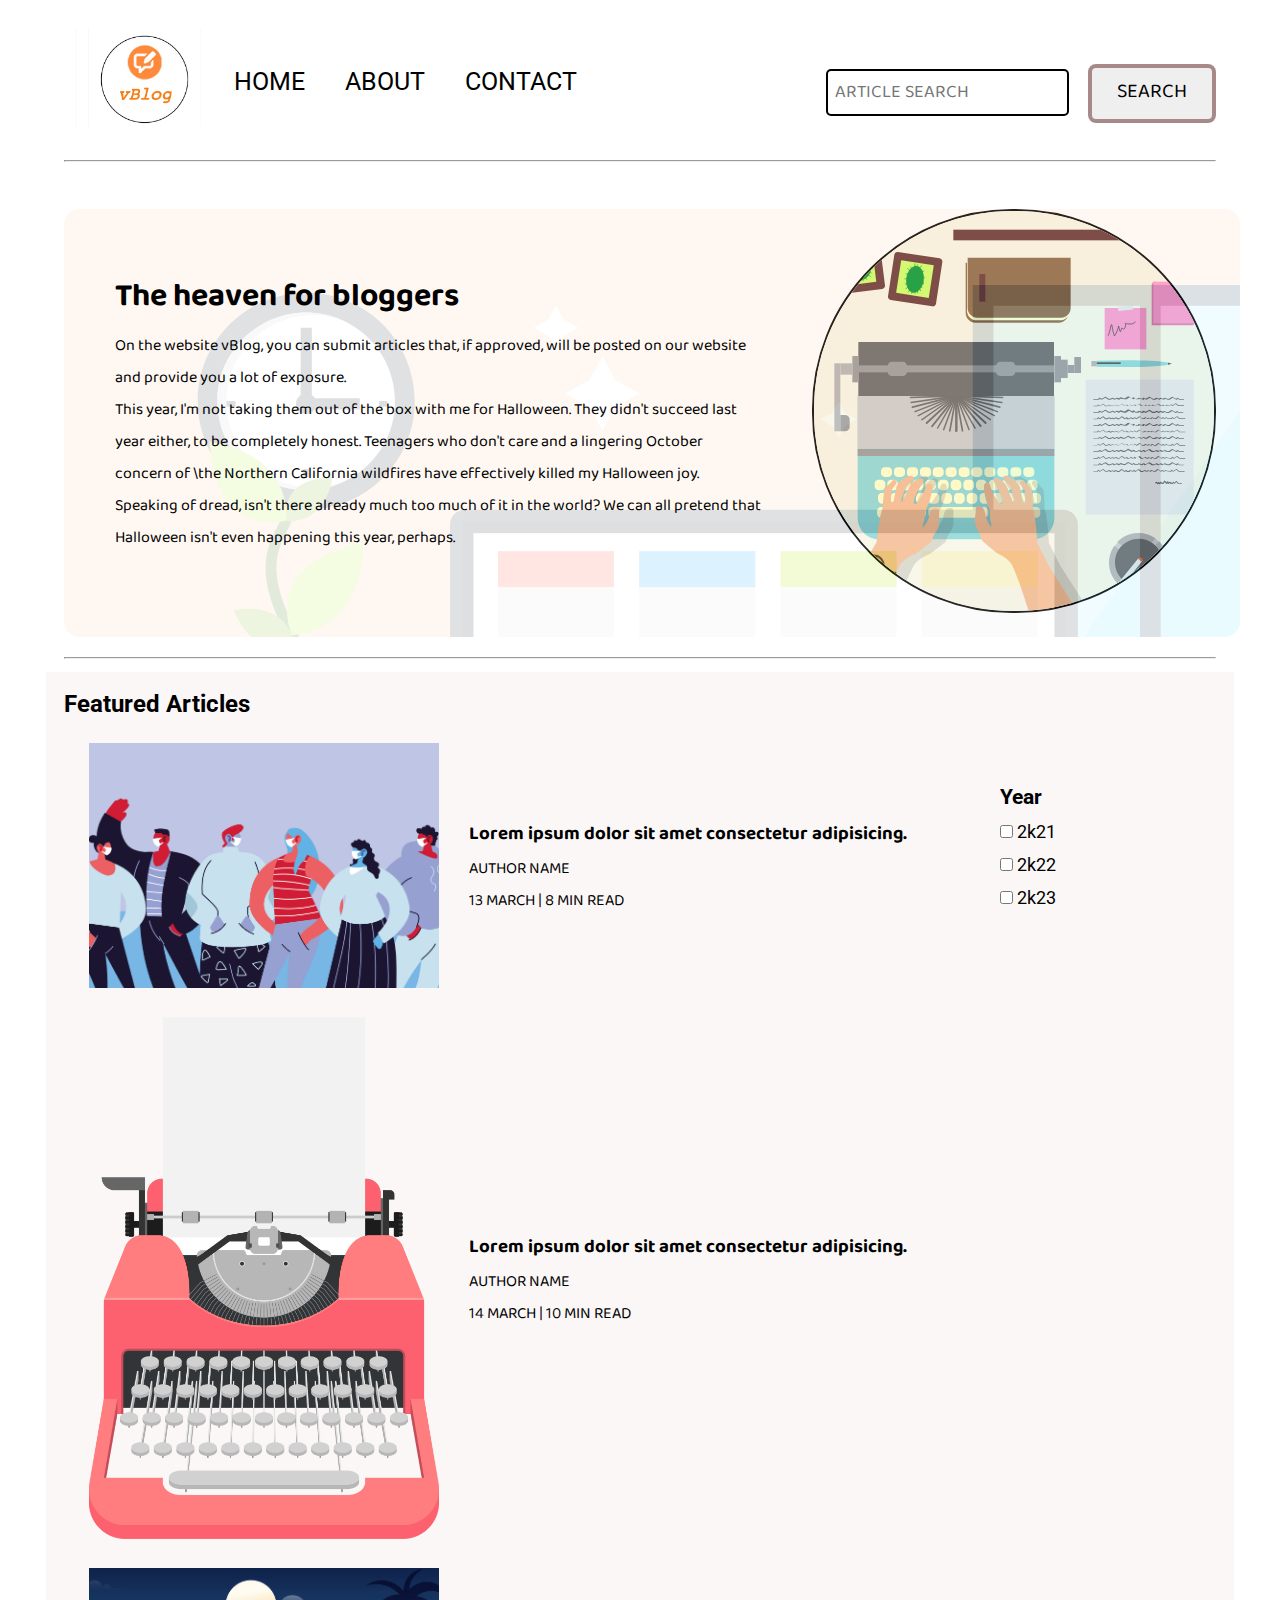
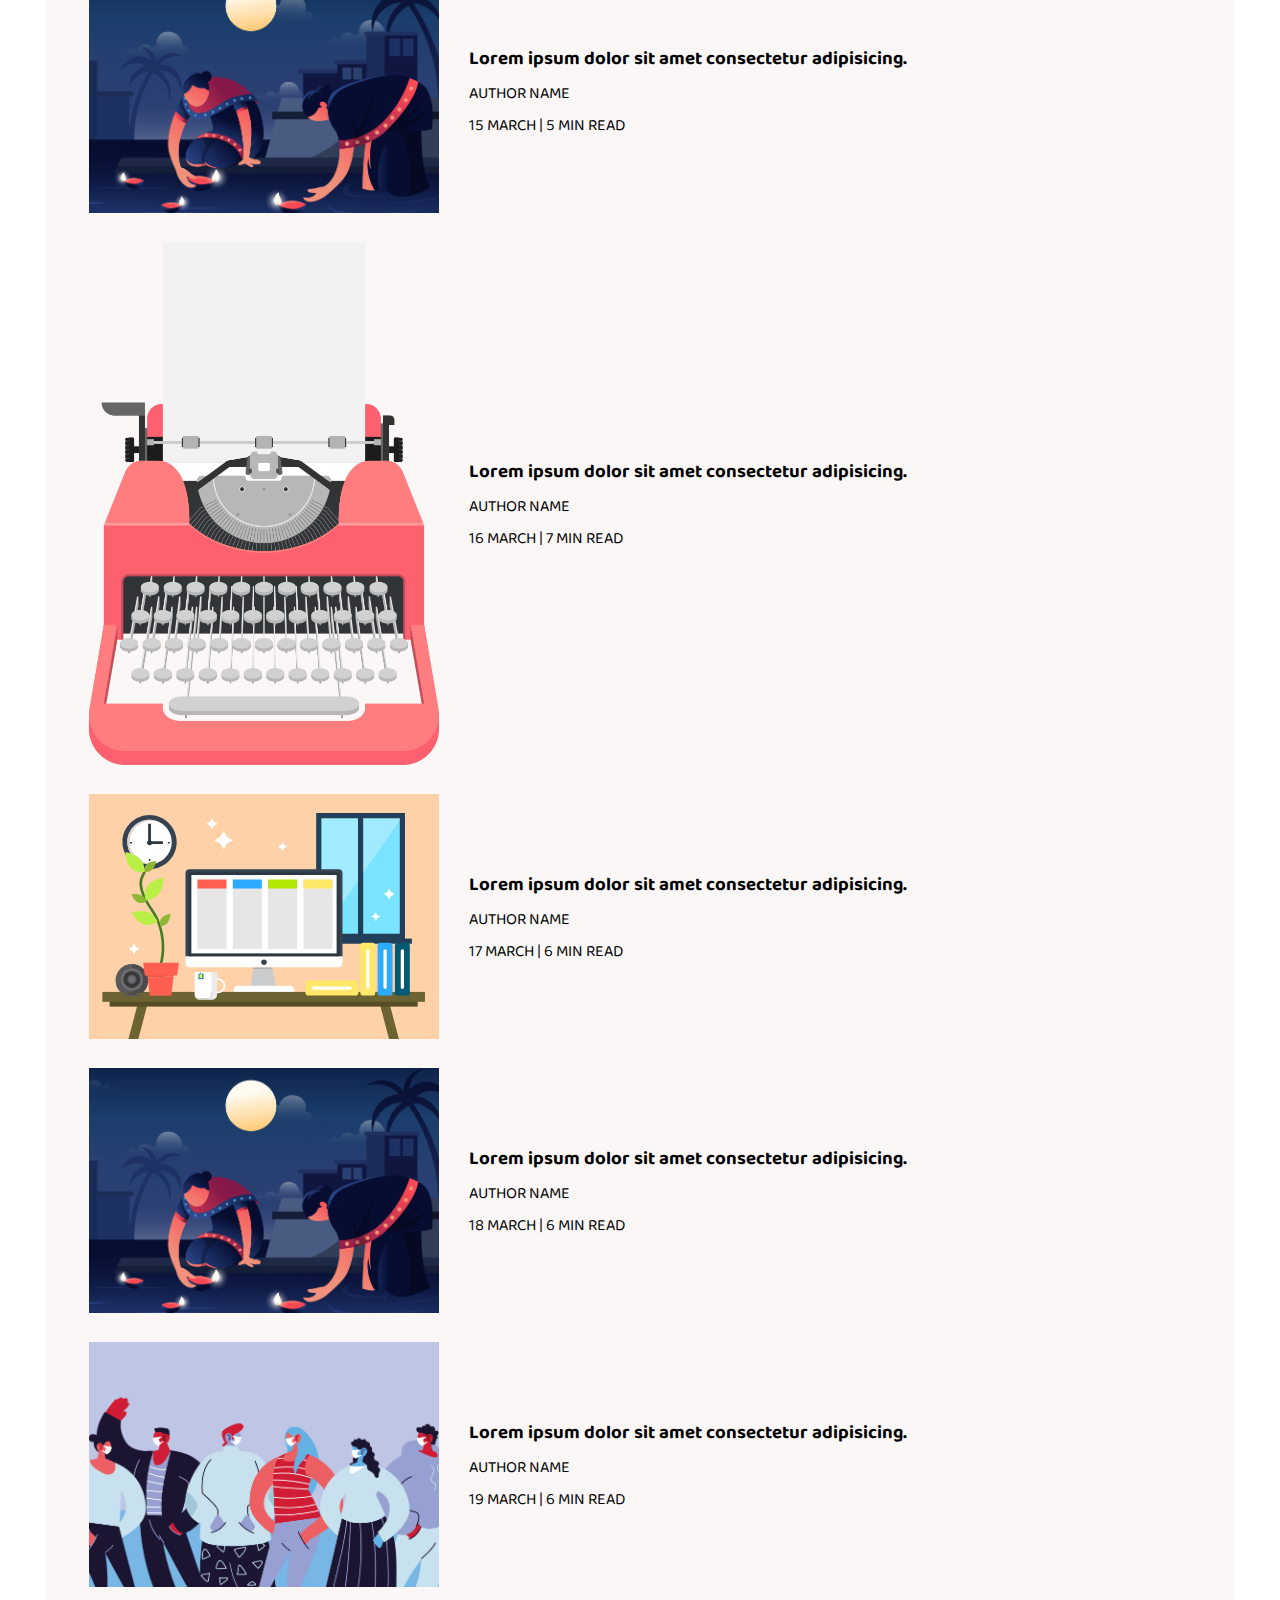
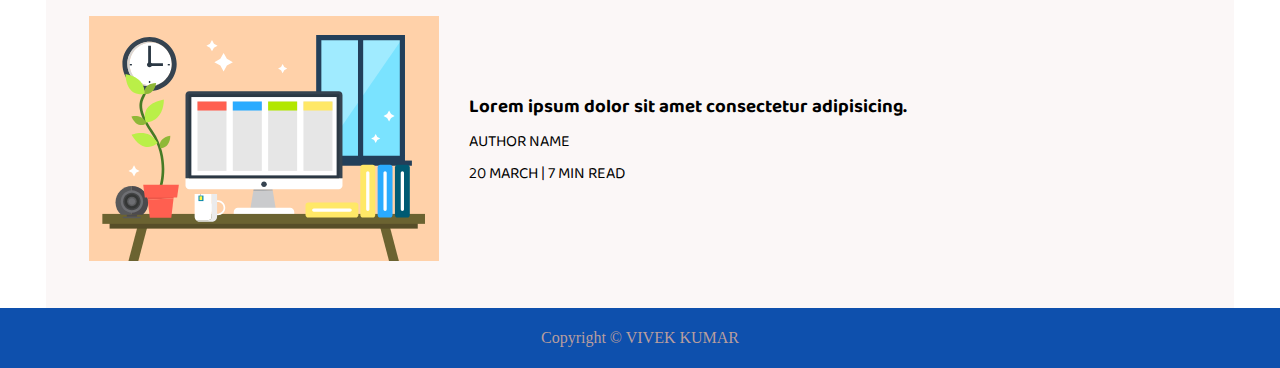
<file: index.html>
<!DOCTYPE html>
<html lang="en">

<head>
    <meta charset="UTF-8">
    <meta name="viewport" content="width=device-width, initial-scale=1.0">
    <link rel="stylesheet" href="./css/utils.css">
    <link rel="stylesheet" href="./css/style.css">
    <link rel="stylesheet" href="./css/mobile.css">
    <title>vBlog - Heaven for bloggers</title>
</head>

<body>
    <nav class="navigation max-width-1 m-auto">
        <div class="nav-left">
            <a href="/">
                <span><img src="img/1678684261659.png" width="150px" alt=""></span>
            </a>
            <ul>
                <li><a href="/">HOME</a></li>
                <li><a href="#">ABOUT</a></li>
                <li><a href="/contact.html">CONTACT</a></li>
            </ul>
        </div>
        <div class="nav-right">
            <form action="/search.html" method="get">
                <input class="form-input" type="text" name="query" placeholder="ARTICLE SEARCH">
                <button class="btn">SEARCH</button>
            </form>

        </div>

    </nav>
    <div class="max-width-1 m-auto">
        <hr>
    </div>
    <div class="m-auto content max-width-1 my-2">
        <div class="content-left">
            <h1>The heaven for bloggers</h1>
            <p>On the website vBlog, you can submit articles that, if approved,
                will be posted on our website and provide you a lot of exposure.</p>
            <p>This year, I'm not taking them out of the box with me for Halloween.
                They didn't succeed last year either, to be completely honest.
                Teenagers who don't care and a lingering October concern of
                \the Northern California wildfires have effectively killed my Halloween joy.
                Speaking of dread, isn't there already much too much of it in the world?
                We can all pretend that Halloween isn't even happening this year, perhaps.</p>
        </div>
        <div class="content-right">
            <img src="img/home.svg" alt="vBlog">
        </div>
    </div>

    <div class="max-width-1 m-auto">
        <hr>
    </div>
    <div class="home-articles max-width-1 m-auto font2">
        <h2>Featured Articles</h2>
        <div class="year-box adjust-year">
            <div>
                <h3>Year </h3>
            </div>
            <div>
                <input type="checkbox" name="year-box" id=""> 2k21
            </div>
            <div>
                <input type="checkbox" name="year-box" id=""> 2k22
            </div>
            <div>
                <input type="checkbox" name="year-box" id=""> 2k23
            </div>
        </div>
        <div class="home-article">
            <div class="home-article-img">
                <img src="img/2.png" alt="article">
            </div>
            <div class="home-article-content font1">
                <a href="/blogpost.html">
                    <h3>Lorem ipsum dolor sit amet consectetur adipisicing.</h3>
                </a>

                <div>AUTHOR NAME</div>
                <span>13 MARCH | 8 MIN READ</span>
            </div>
        </div>
        <div class="home-article">
            <div class="home-article-img">
                <img src="img/1n.png" alt="article">
            </div>
            <div class="home-article-content font1">
                <a href="/blogpost.html">
                    <h3>Lorem ipsum dolor sit amet consectetur adipisicing.</h3>
                </a>

                <div>AUTHOR NAME</div>
                <span>14 MARCH | 10 MIN READ</span>
            </div>
        </div>
        <div class="home-article">
            <div class="home-article-img">
                <img src="img/3.png" alt="article">
            </div>
            <div class="home-article-content font1">
                <a href="/blogpost.html">
                    <h3>Lorem ipsum dolor sit amet consectetur adipisicing.</h3>
                </a>

                <div>AUTHOR NAME</div>
                <span>15 MARCH | 5 MIN READ</span>
            </div>
        </div>
        <div class="home-article">
            <div class="home-article-img">
                <img src="img/1n.png" alt="article">
            </div>
            <div class="home-article-content font1">
                <a href="/blogpost.html">
                    <h3>Lorem ipsum dolor sit amet consectetur adipisicing.</h3>
                </a>

                <div>AUTHOR NAME</div>
                <span>16 MARCH | 7 MIN READ</span>
            </div>
        </div>
        <div class="home-article">
            <div class="home-article-img">
                <img src="img/11.svg" alt="article">
            </div>
            <div class="home-article-content font1">
                <a href="/blogpost.html">
                    <h3>Lorem ipsum dolor sit amet consectetur adipisicing.</h3>
                </a>

                <div>AUTHOR NAME</div>
                <span>17 MARCH | 6 MIN READ</span>
            </div>
        </div>
        <div class="home-article">
            <div class="home-article-img">
                <img src="img/3.png" alt="article">
            </div>
            <div class="home-article-content font1">
                <a href="/blogpost.html">
                    <h3>Lorem ipsum dolor sit amet consectetur adipisicing.</h3>
                </a>

                <div>AUTHOR NAME</div>
                <span>18 MARCH | 6 MIN READ</span>
            </div>
        </div>
        <div class="home-article">
            <div class="home-article-img">
                <img src="img/2.png" alt="article">
            </div>
            <div class="home-article-content font1">
                <a href="/blogpost.html">
                    <h3>Lorem ipsum dolor sit amet consectetur adipisicing.</h3>
                </a>

                <div>AUTHOR NAME</div>
                <span>19 MARCH | 6 MIN READ</span>
            </div>
        </div>
        <div class="home-article">
            <div class="home-article-img">
                <img src="img/11.svg" alt="article">
            </div>
            <div class="home-article-content font1">
                <a href="/blogpost.html">
                    <h3>Lorem ipsum dolor sit amet consectetur adipisicing.</h3>
                </a>

                <div>AUTHOR NAME</div>
                <span>20 MARCH | 7 MIN READ</span>
            </div>
        </div>

    </div>

    <div class="footer">
        <p>Copyright &copy; VIVEK KUMAR </p>
        <!-- <P>This Web Made By Vivek</P> -->
        <!-- <a href="https://www.vecteezy.com/free-vector/typewriter">Vector Credits: Vecteezy</a> -->
    </div>
</body>

</html>
</file>
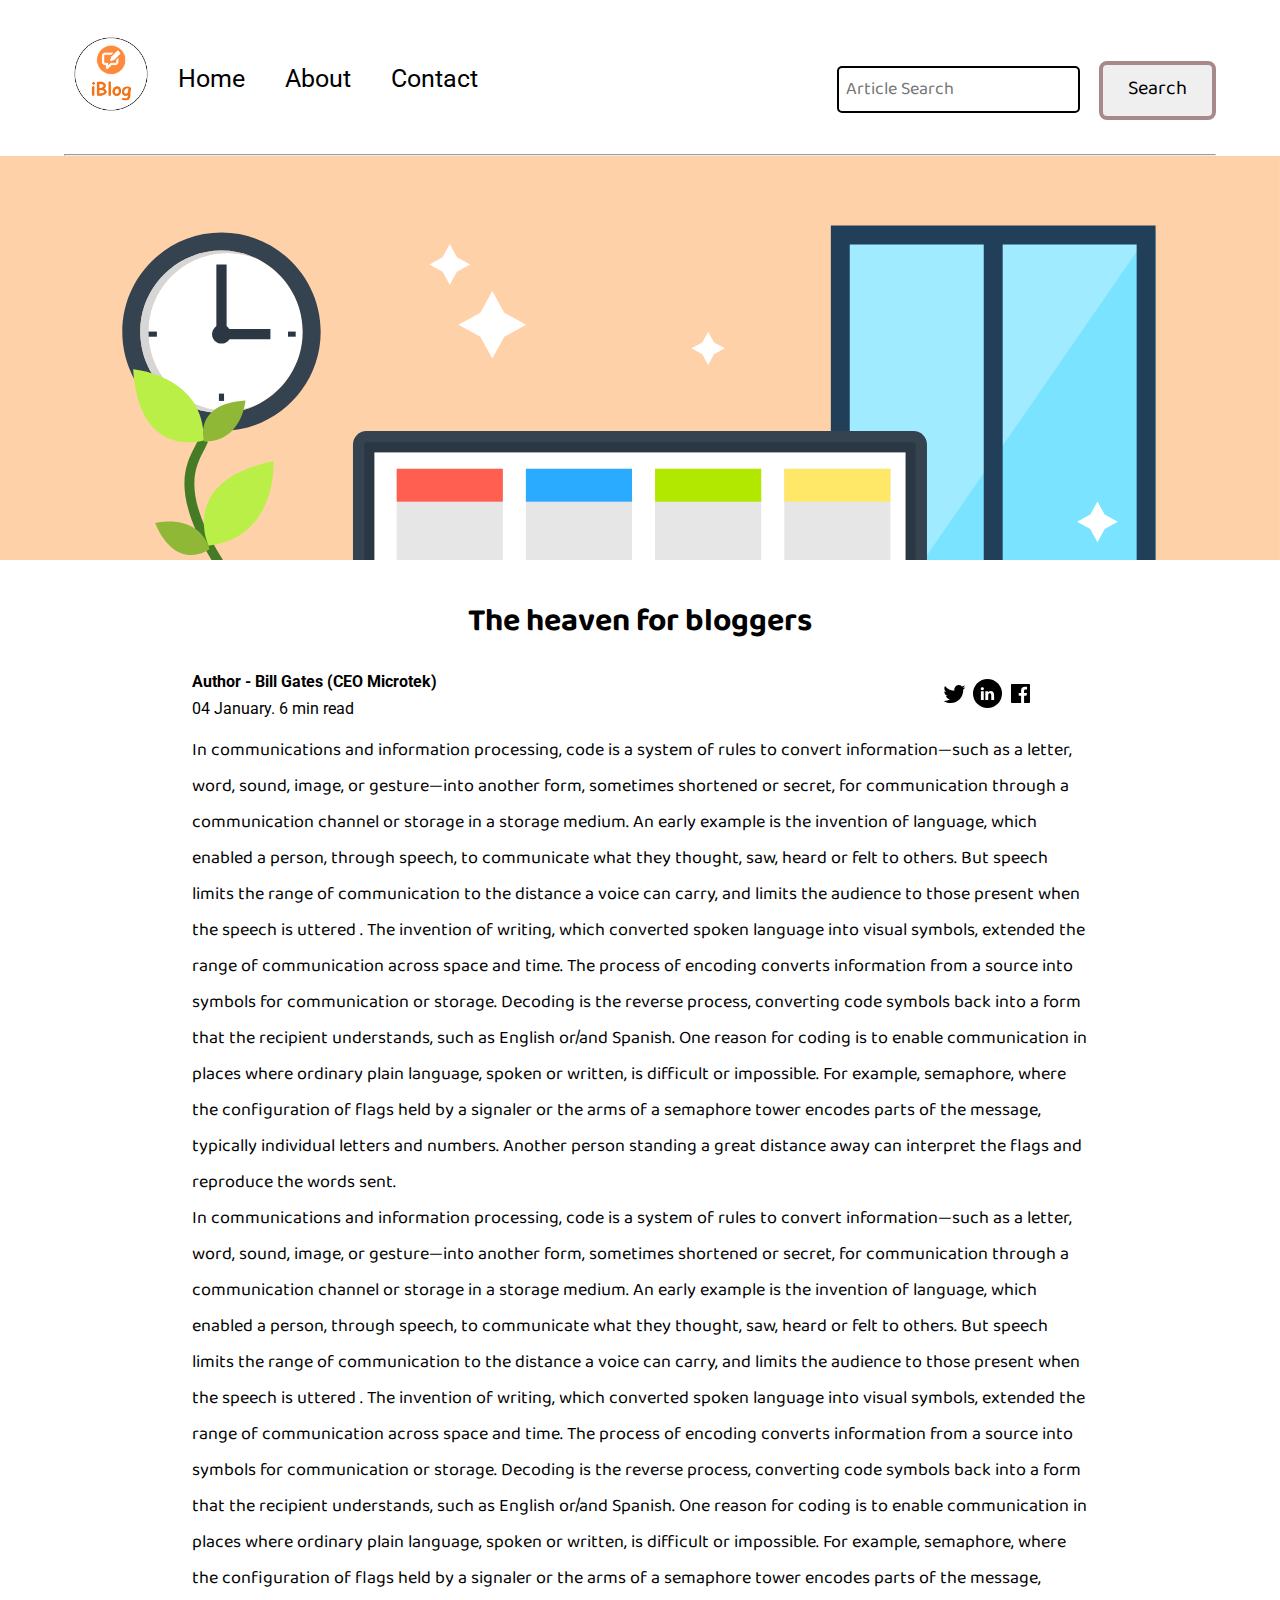
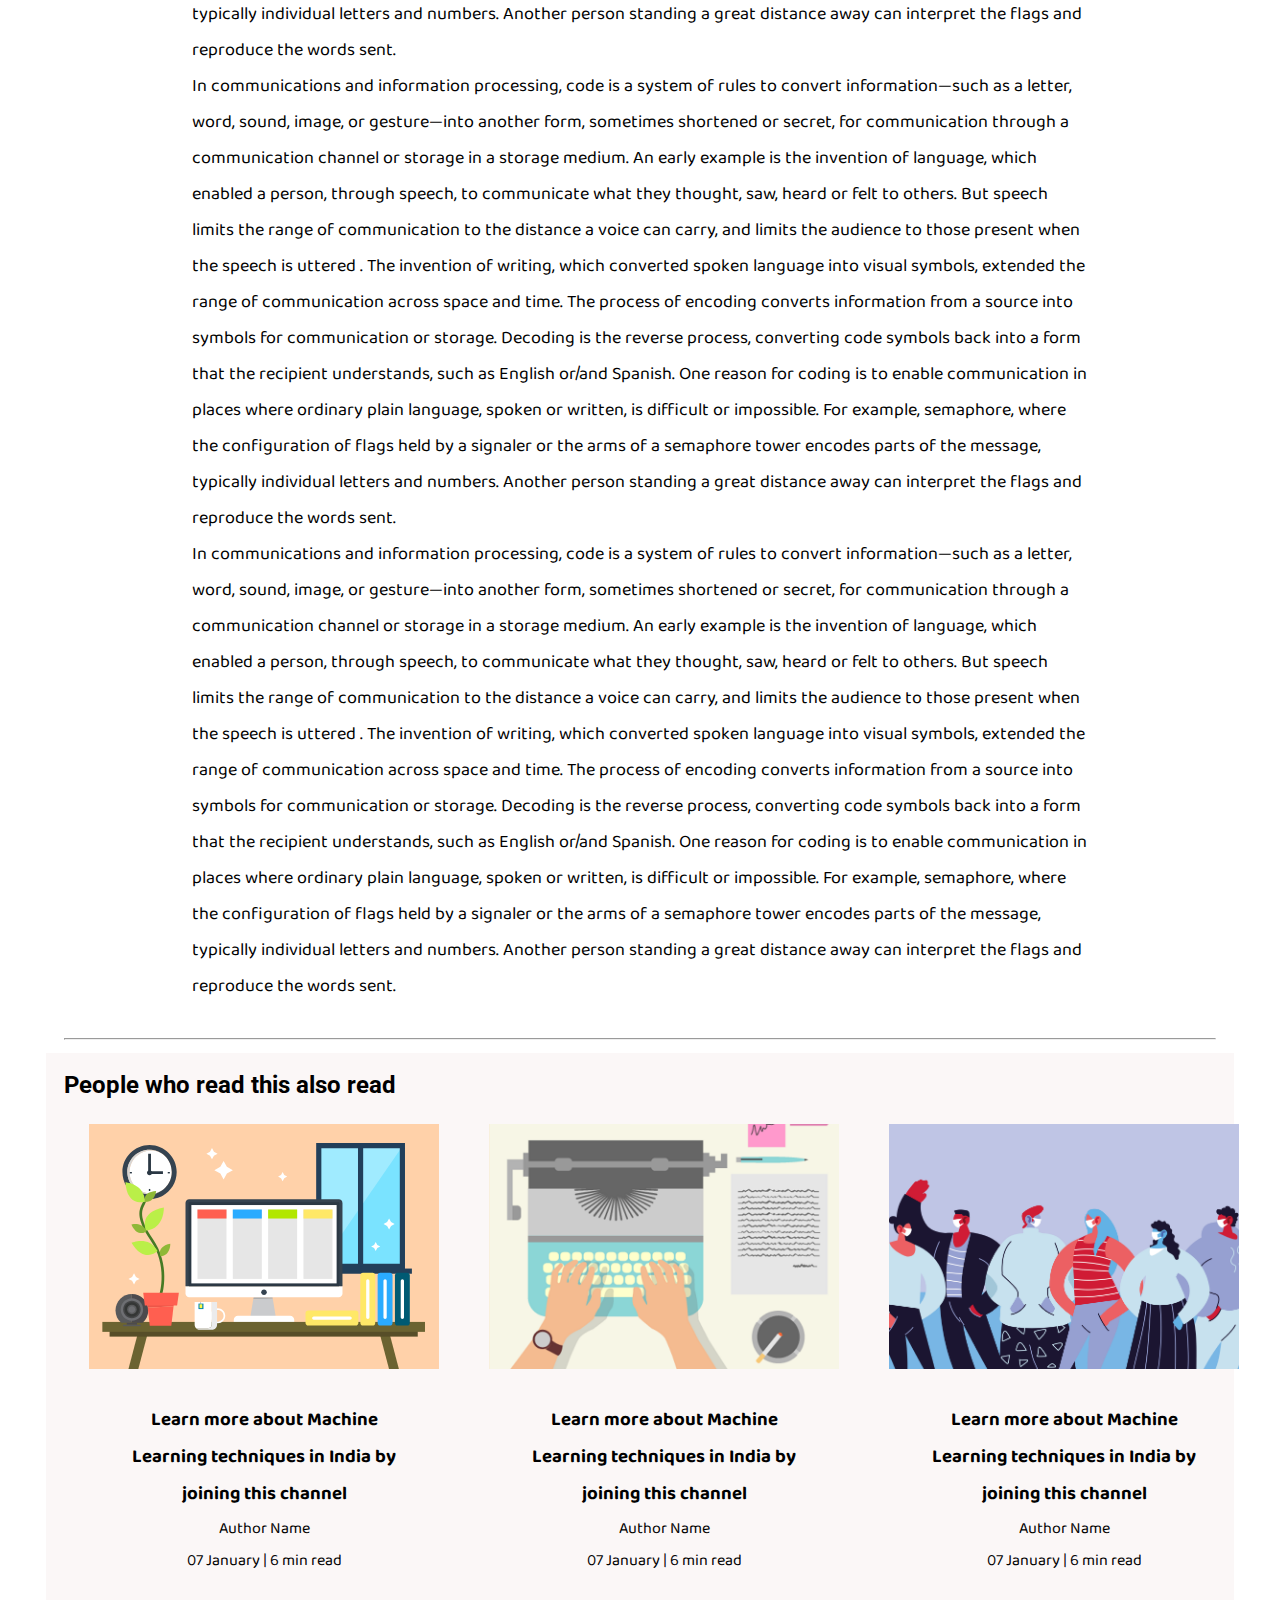
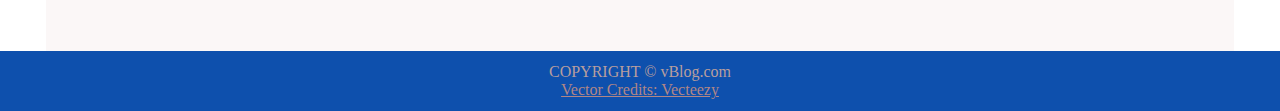
<file: blogpost.html>
<!DOCTYPE html>
<html lang="en">

<head>
    <meta charset="UTF-8">
    <meta name="viewport" content="width=device-width, initial-scale=1.0">
    <link rel="stylesheet" href="css/utils.css">
    <link rel="stylesheet" href="css/style.css">
    <link rel="stylesheet" href="css/blogpost.css">
    <link rel="stylesheet" href="css/mobile.css">
    <title>vBlog - Heaven for bloggers</title>
</head>

<body>
    <nav class="navigation max-width-1 m-auto">
        <div class="nav-left">
            <a href="/">
                <span><img src="img/logo.png" width="94px" alt=""></span>
            </a>
            <ul>
                <li><a href="/">Home</a></li>
                <li><a href="#">About</a></li>
                <li><a href="/contact.html">Contact</a></li>
            </ul>
        </div>
        <div class="nav-right">
            <form action="/search.html" method="get">
                <input class="form-input" type="text" name="query" placeholder="Article Search">
                <button class="btn">Search</button>
            </form>

        </div>

    </nav>
    <div class="max-width-1 m-auto">
        <hr>
    </div>
    <div class="post-img">
        <img src="img/11.svg" alt="">
    </div>
    <div class="m-auto blog-post-content max-width-2 m-auto my-2">
        <h1 class="font1">The heaven for bloggers</h1>
        <div class="blogpost-meta">
            <div class="author-info">
                <div>
                    <b>
                        Author - Bill Gates (CEO Microtek)
                    </b>
                </div>
                <div>04 January. 6 min read</div>
            </div>
            <div class="social">
                <svg width="29" height="29" class="hk">
                    <path
                        d="M22.05 7.54a4.47 4.47 0 0 0-3.3-1.46 4.53 4.53 0 0 0-4.53 4.53c0 .35.04.7.08 1.05A12.9 12.9 0 0 1 5 6.89a5.1 5.1 0 0 0-.65 2.26c.03 1.6.83 2.99 2.02 3.79a4.3 4.3 0 0 1-2.02-.57v.08a4.55 4.55 0 0 0 3.63 4.44c-.4.08-.8.13-1.21.16l-.81-.08a4.54 4.54 0 0 0 4.2 3.15 9.56 9.56 0 0 1-5.66 1.94l-1.05-.08c2 1.27 4.38 2.02 6.94 2.02 8.3 0 12.86-6.9 12.84-12.85.02-.24 0-.43 0-.65a8.68 8.68 0 0 0 2.26-2.34c-.82.38-1.7.62-2.6.72a4.37 4.37 0 0 0 1.95-2.51c-.84.53-1.81.9-2.83 1.13z">
                    </path>
                </svg>

                <svg style="background: black;
                border-radius: 21px;" width="29" height="29" viewBox="0 0 29 29" fill="none" class="hk">
                    <path
                        d="M5 6.36C5 5.61 5.63 5 6.4 5h16.2c.77 0 1.4.61 1.4 1.36v16.28c0 .75-.63 1.36-1.4 1.36H6.4c-.77 0-1.4-.6-1.4-1.36V6.36z">
                    </path>
                    <path fill-rule="evenodd" clip-rule="evenodd"
                        d="M10.76 20.9v-8.57H7.89v8.58h2.87zm-1.44-9.75c1 0 1.63-.65 1.63-1.48-.02-.84-.62-1.48-1.6-1.48-.99 0-1.63.64-1.63 1.48 0 .83.62 1.48 1.59 1.48h.01zM12.35 20.9h2.87v-4.79c0-.25.02-.5.1-.7.2-.5.67-1.04 1.46-1.04 1.04 0 1.46.8 1.46 1.95v4.59h2.87v-4.92c0-2.64-1.42-3.87-3.3-3.87-1.55 0-2.23.86-2.61 1.45h.02v-1.24h-2.87c.04.8 0 8.58 0 8.58z"
                        fill="#fff"></path>
                </svg>

                <svg width="29" height="29" class="hk">
                    <path
                        d="M23.2 5H5.8a.8.8 0 0 0-.8.8V23.2c0 .44.35.8.8.8h9.3v-7.13h-2.38V13.9h2.38v-2.38c0-2.45 1.55-3.66 3.74-3.66 1.05 0 1.95.08 2.2.11v2.57h-1.5c-1.2 0-1.48.57-1.48 1.4v1.96h2.97l-.6 2.97h-2.37l.05 7.12h5.1a.8.8 0 0 0 .79-.8V5.8a.8.8 0 0 0-.8-.79">
                    </path>
                </svg>

            </div>
        </div>
        <p class="font1">In communications and information processing, code is a system of rules to convert
            information—such as a letter, word, sound, image, or gesture—into another form, sometimes shortened or
            secret, for communication through a communication channel or storage in a storage medium. An early example
            is the invention of language, which enabled a person, through speech, to communicate what they thought, saw,
            heard or felt to others. But speech limits the range of communication to the distance a voice can carry, and
            limits the audience to those present when the speech is uttered . The invention of writing, which converted
            spoken language into visual symbols, extended the range of communication across space and time.

            The process of encoding converts information from a source into symbols for communication or storage.
            Decoding is the reverse process, converting code symbols back into a form that the recipient understands,
            such as English or/and Spanish.

            One reason for coding is to enable communication in places where ordinary plain language, spoken or written,
            is difficult or impossible. For example, semaphore, where the configuration of flags held by a signaler or
            the arms of a semaphore tower encodes parts of the message, typically individual letters and numbers.
            Another person standing a great distance away can interpret the flags and reproduce the words sent.</p>

        <p class="font1">In communications and information processing, code is a system of rules to convert
            information—such as a letter, word, sound, image, or gesture—into another form, sometimes shortened or
            secret, for communication through a communication channel or storage in a storage medium. An early example
            is the invention of language, which enabled a person, through speech, to communicate what they thought, saw,
            heard or felt to others. But speech limits the range of communication to the distance a voice can carry, and
            limits the audience to those present when the speech is uttered . The invention of writing, which converted
            spoken language into visual symbols, extended the range of communication across space and time.

            The process of encoding converts information from a source into symbols for communication or storage.
            Decoding is the reverse process, converting code symbols back into a form that the recipient understands,
            such as English or/and Spanish.

            One reason for coding is to enable communication in places where ordinary plain language, spoken or written,
            is difficult or impossible. For example, semaphore, where the configuration of flags held by a signaler or
            the arms of a semaphore tower encodes parts of the message, typically individual letters and numbers.
            Another person standing a great distance away can interpret the flags and reproduce the words sent.</p>

        <p class="font1">In communications and information processing, code is a system of rules to convert
            information—such as a letter, word, sound, image, or gesture—into another form, sometimes shortened or
            secret, for communication through a communication channel or storage in a storage medium. An early example
            is the invention of language, which enabled a person, through speech, to communicate what they thought, saw,
            heard or felt to others. But speech limits the range of communication to the distance a voice can carry, and
            limits the audience to those present when the speech is uttered . The invention of writing, which converted
            spoken language into visual symbols, extended the range of communication across space and time.

            The process of encoding converts information from a source into symbols for communication or storage.
            Decoding is the reverse process, converting code symbols back into a form that the recipient understands,
            such as English or/and Spanish.

            One reason for coding is to enable communication in places where ordinary plain language, spoken or written,
            is difficult or impossible. For example, semaphore, where the configuration of flags held by a signaler or
            the arms of a semaphore tower encodes parts of the message, typically individual letters and numbers.
            Another person standing a great distance away can interpret the flags and reproduce the words sent.</p>
            
        <p class="font1">In communications and information processing, code is a system of rules to convert
            information—such as a letter, word, sound, image, or gesture—into another form, sometimes shortened or
            secret, for communication through a communication channel or storage in a storage medium. An early example
            is the invention of language, which enabled a person, through speech, to communicate what they thought, saw,
            heard or felt to others. But speech limits the range of communication to the distance a voice can carry, and
            limits the audience to those present when the speech is uttered . The invention of writing, which converted
            spoken language into visual symbols, extended the range of communication across space and time.

            The process of encoding converts information from a source into symbols for communication or storage.
            Decoding is the reverse process, converting code symbols back into a form that the recipient understands,
            such as English or/and Spanish.

            One reason for coding is to enable communication in places where ordinary plain language, spoken or written,
            is difficult or impossible. For example, semaphore, where the configuration of flags held by a signaler or
            the arms of a semaphore tower encodes parts of the message, typically individual letters and numbers.
            Another person standing a great distance away can interpret the flags and reproduce the words sent.</p>
    </div>

    <div class="max-width-1 m-auto">
        <hr>
    </div>
    <div class="home-articles max-width-1 m-auto font2">
        <h2>People who read this also read</h2>
        <div class="row">


            <div class="home-article more-post">
                <div class="home-article-img">
                    <img src="img/11.svg" alt="article">
                </div>
                <div class="home-article-content font1 center">
                    <a href="/blogpost.html">
                        <h3>Learn more about Machine Learning techniques in India by joining this channel</h3>
                    </a>

                    <div>Author Name</div>
                    <span>07 January | 6 min read</span>
                </div>
            </div>
            <div class="home-article more-post">
                <div class="home-article-img">
                    <img src="img/1.png" alt="article">
                </div>
                <div class="home-article-content font1 center">
                    <a href="/blogpost.html">
                        <h3>Learn more about Machine Learning techniques in India by joining this channel</h3>
                    </a>

                    <div>Author Name</div>
                    <span>07 January | 6 min read</span>
                </div>
            </div>
            <div class="home-article more-post">
                <div class="home-article-img">
                    <img src="img/2.png" alt="article">
                </div>
                <div class="home-article-content font1 center">
                    <a href="/blogpost.html">
                        <h3>Learn more about Machine Learning techniques in India by joining this channel</h3>
                    </a>

                    <div>Author Name</div>
                    <span>07 January | 6 min read</span>
                </div>
            </div>

        </div>
    </div>

    <div class="footer">
        <p>COPYRIGHT &copy; vBlog.com </p>
        <a href="https://www.vecteezy.com/free-vector/typewriter">Vector Credits: Vecteezy</a>
    </div>
</body>

</html>
</file>
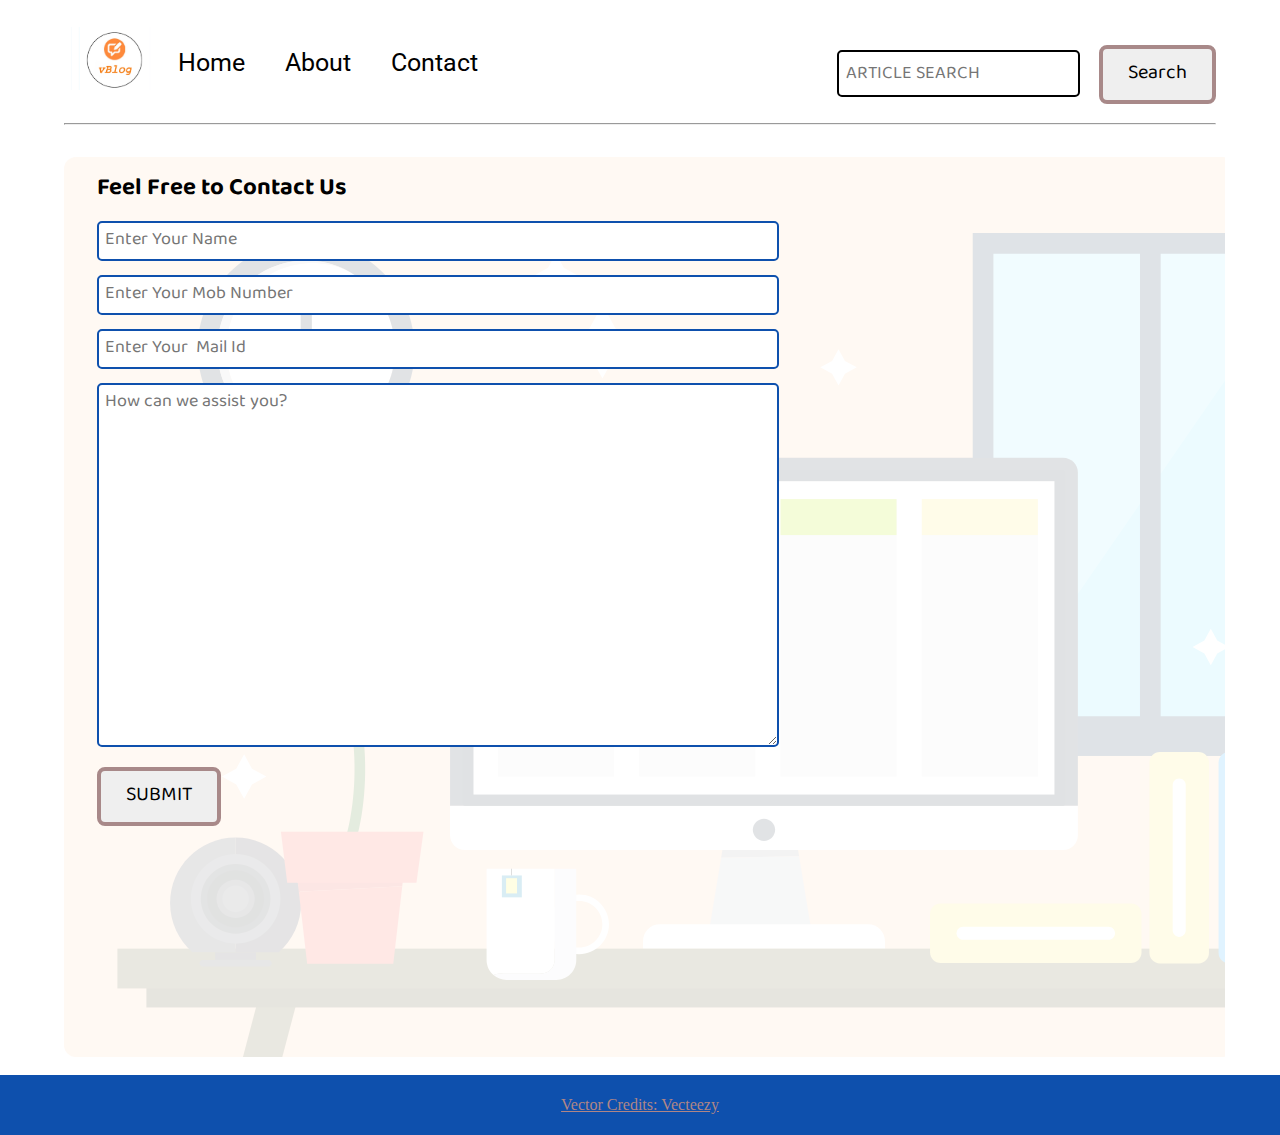
<file: contact.html>
<!DOCTYPE html>
<html lang="en">
<head>
    <meta charset="UTF-8">
    <meta name="viewport" content="width=device-width, initial-scale=1.0">
    <link rel="stylesheet" href="css/utils.css">
    <link rel="stylesheet" href="css/style.css">
    <link rel="stylesheet" href="css/contact.css">
    <link rel="stylesheet" href="css/mobile.css">
    <title>vBlog - Heaven for bloggers</title>
</head>
<body>
    <nav class="navigation max-width-1 m-auto">
        <div class="nav-left">
            <a href="/">
                <span><img src="img/1678684261659.png" width="94px" alt=""></span>
            </a>
            <ul>
                <li><a href="/">Home</a></li>
                <li><a href="#">About</a></li>
                <li><a href="/contact.html">Contact</a></li>
            </ul>
        </div>
        <div class="nav-right">
            <form action="/search.html" method="get">
                <input class="form-input" type="text" name="query" placeholder="ARTICLE SEARCH">
                <button class="btn">Search</button>
            </form>

        </div>

    </nav>
    <div class="max-width-1 m-auto">
        <hr>
    </div>
    <div class="contact-content font1 max-width-1 m-auto">
        <div class="max-width-1 m-auto mx-1">
            <h2>Feel Free to Contact Us</h2>
            <div class="contact-form">
                <div class="form-box">
                    <input type="text" placeholder="Enter Your Name">
                </div>
                <div class="form-box">
                    <input type="text" placeholder="Enter Your Mob Number">
                </div>
                <div class="form-box">
                    <input type="text" placeholder="Enter Your  Mail Id">
                </div>
                <div class="form-box">
                    <textarea name="" id="" cols="30" rows="10" placeholder="How can we assist you?"></textarea>
                </div>
                <div class="form-box">
                    <button class="btn">SUBMIT</button>
                </div>

            </div>
        </div>

    </div>
    <div class="footer">
         <a href="https://www.vecteezy.com/free-vector/typewriter">Vector Credits: Vecteezy</a> 
    </div>
</body>
</html>
</file>
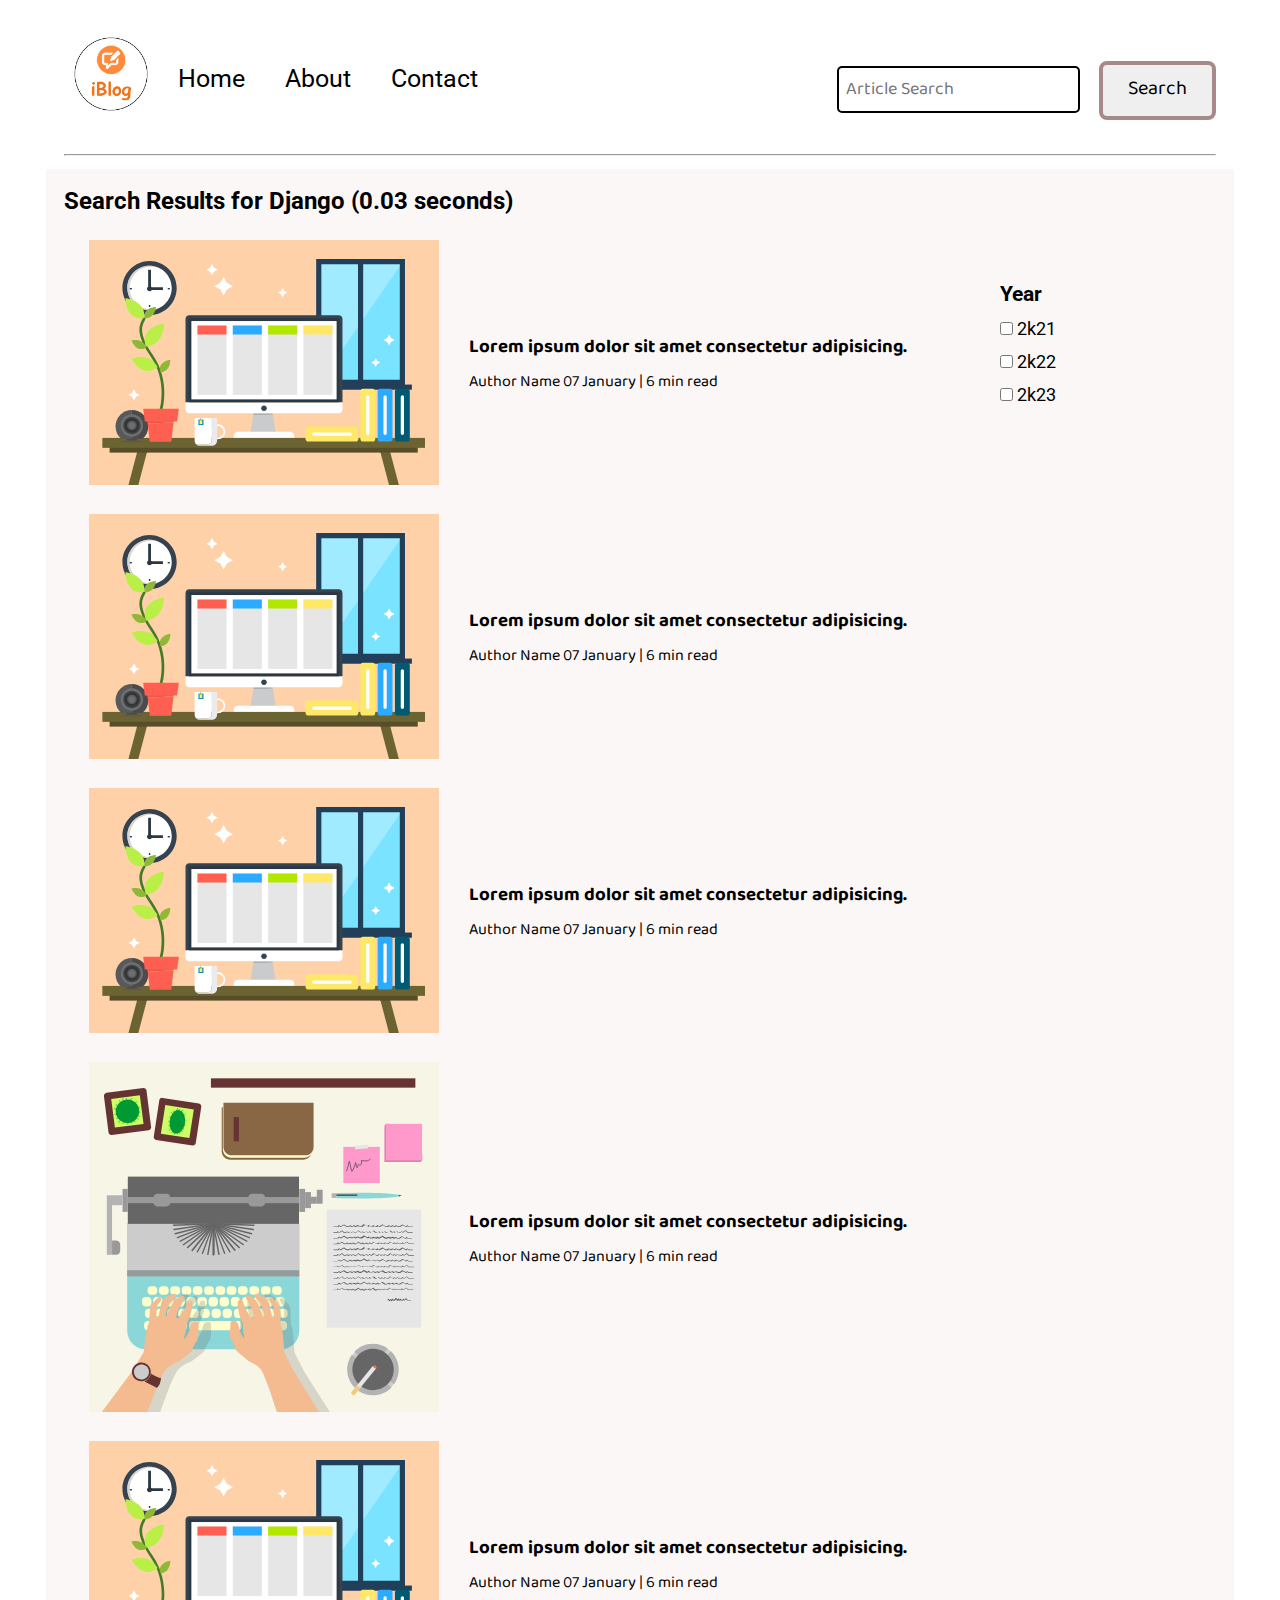
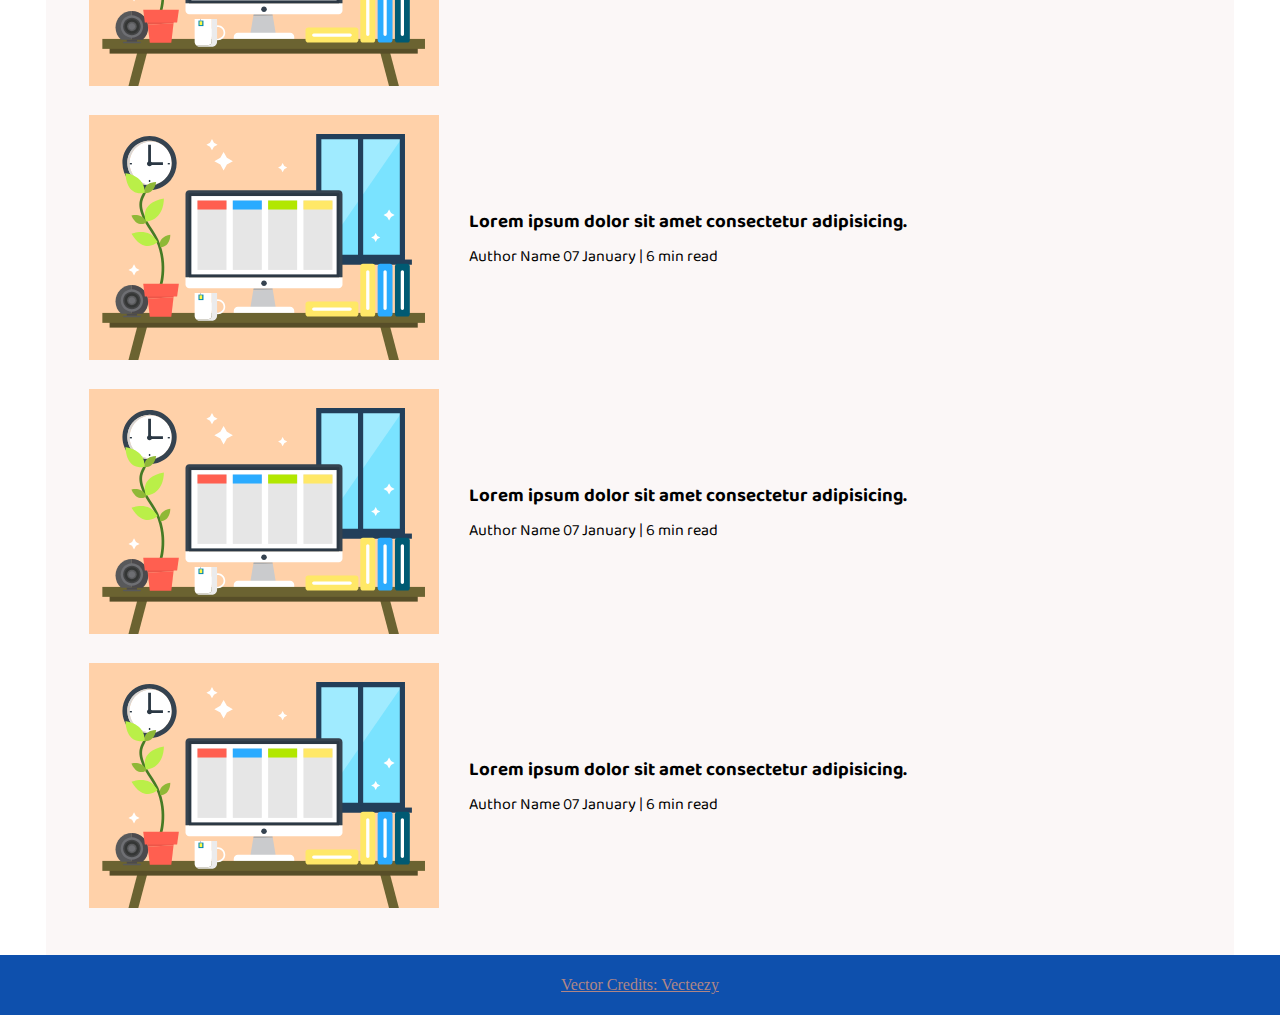
<file: search.html>
<!DOCTYPE html>
<html lang="en">
<head>
    <meta charset="UTF-8">
    <meta name="viewport" content="width=device-width, initial-scale=1.0">
    <link rel="stylesheet" href="css/utils.css">
    <link rel="stylesheet" href="css/style.css">
    <link rel="stylesheet" href="css/mobile.css">
    <title>vBlog - Heaven for bloggers</title>
</head>
<body>
    <nav class="navigation max-width-1 m-auto">
        <div class="nav-left">
            <a href="/">
                <span><img src="img/logo.png" width="94px" alt=""></span>
            </a>
            <ul>
                <li><a href="/">Home</a></li>
                <li><a href="#">About</a></li>
                <li><a href="/contact.html">Contact</a></li>
            </ul>
        </div>
        <div class="nav-right">
            <form action="/search.html" method="get">
                <input class="form-input" type="text" name="query" placeholder="Article Search">
                <button class="btn">Search</button>
            </form>

        </div>

    </nav>
 

    <div class="max-width-1 m-auto"><hr></div>
    <div class="home-articles max-width-1 m-auto font2">
        
        <h2>Search Results for Django (0.03 seconds)</h2>
        <div class="year-box adjust-year">
            <div>
                <h3>Year </h3>
            </div>
            <div>
                <input type="checkbox" name="year-box" id=""> 2k21
            </div>
            <div>
                <input type="checkbox" name="year-box" id=""> 2k22
            </div>
            <div>
                <input type="checkbox" name="year-box" id=""> 2k23
            </div>
        </div>
        <div class="home-article">
            <div class="home-article-img">
                <img src="img/11.svg" alt="article">
            </div>
            <div class="home-article-content font1">
                <a href="/blogpost.html"><h3>Lorem ipsum dolor sit amet consectetur adipisicing.</h3></a>
                
                <span>Author Name</span>
                <span>07 January | 6 min read</span>
            </div>
        </div>
        <div class="home-article">
            <div class="home-article-img">
                <img src="img/11.svg" alt="article">
            </div>
            <div class="home-article-content font1">
                <a href="/blogpost.html"><h3>Lorem ipsum dolor sit amet consectetur adipisicing.</h3></a>
                
                <span>Author Name</span>
                <span>07 January | 6 min read</span>
            </div>
        </div>
        <div class="home-article">
            <div class="home-article-img">
                <img src="img/11.svg" alt="article">
            </div>
            <div class="home-article-content font1">
                <a href="/blogpost.html"><h3>Lorem ipsum dolor sit amet consectetur adipisicing.</h3></a>
                
                <span>Author Name</span>
                <span>07 January | 6 min read</span>
            </div>
        </div>
        <div class="home-article">
            <div class="home-article-img">
                <img src="img/home.svg" alt="article">
            </div>
            <div class="home-article-content font1">
                <a href="/blogpost.html"><h3>Lorem ipsum dolor sit amet consectetur adipisicing.</h3></a>
                
                <span>Author Name</span>
                <span>07 January | 6 min read</span>
            </div>
        </div>
        <div class="home-article">
            <div class="home-article-img">
                <img src="img/11.svg" alt="article">
            </div>
            <div class="home-article-content font1">
                <a href="/blogpost.html"><h3>Lorem ipsum dolor sit amet consectetur adipisicing.</h3></a>
                
                <span>Author Name</span>
                <span>07 January | 6 min read</span>
            </div>
        </div>
        <div class="home-article">
            <div class="home-article-img">
                <img src="img/11.svg" alt="article">
            </div>
            <div class="home-article-content font1">
                <a href="/blogpost.html"><h3>Lorem ipsum dolor sit amet consectetur adipisicing.</h3></a>
                
                <span>Author Name</span>
                <span>07 January | 6 min read</span>
            </div>
        </div>
        <div class="home-article">
            <div class="home-article-img">
                <img src="img/11.svg" alt="article">
            </div>
            <div class="home-article-content font1">
                <a href="/blogpost.html"><h3>Lorem ipsum dolor sit amet consectetur adipisicing.</h3></a>
                
                <span>Author Name</span>
                <span>07 January | 6 min read</span>
            </div>
        </div>
        <div class="home-article">
            <div class="home-article-img">
                <img src="img/11.svg" alt="article">
            </div>
            <div class="home-article-content font1">
                <a href="/blogpost.html"><h3>Lorem ipsum dolor sit amet consectetur adipisicing.</h3></a>
                
                <span>Author Name</span>
                <span>07 January | 6 min read</span>
            </div>
        </div>
         
    </div>

    <div class="footer">
         <a href="https://www.vecteezy.com/free-vector/typewriter">Vector Credits: Vecteezy</a> 
    </div>
</body>
</html>
</file>
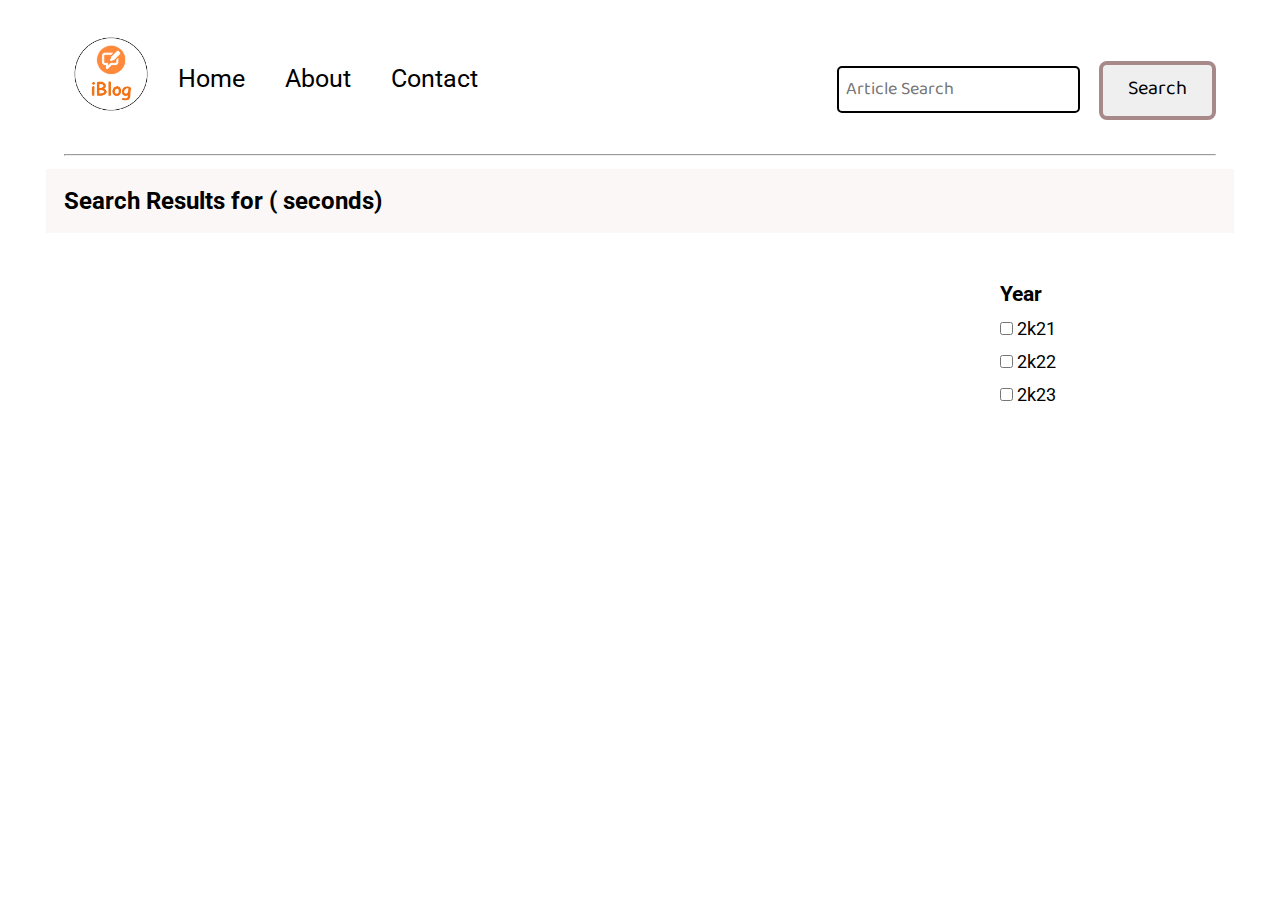
<file: search1.html>
<!DOCTYPE html>
<html lang="en">

<head>
    <meta charset="UTF-8">
    <meta name="viewport" content="width=device-width, initial-scale=1.0">
    <link rel="stylesheet" href="css/utils.css">
    <link rel="stylesheet" href="css/style.css">
    <link rel="stylesheet" href="css/mobile.css">
    <title>vBlog - Heaven for bloggers</title>
</head>

<body>
    <nav class="navigation max-width-1 m-auto">
        <div class="nav-left">
            <a href="/">
                <span><img src="img/logo.png" width="94px" alt=""></span>
            </a>
            <ul>
                <li><a href="/">Home</a></li>
                <li><a href="#">About</a></li>
                <li><a href="/contact.html">Contact</a></li>
            </ul>
        </div>
        <div class="nav-right">
            <form>
                <input class="form-input" type="text" id="search-input" placeholder="Article Search">
                <button class="btn" id="search-button">Search</button>
            </form>
        </div>
    </nav>

    <div class="max-width-1 m-auto">
        <hr>
    </div>
    <div class="home-articles max-width-1 m-auto font2">
        <h2>Search Results for <span id="search-term"></span> (<span id="search-time"></span> seconds)</h2>
        <div class="year-box adjust-year">
            <div>
                <h3>Year </h3>
            </div>
            <div>
                <input type="checkbox" name="year-box" id=""> 2k21
            </div>
            <div>
                <input type="checkbox" name="year-box" id=""> 2k22
            </div>
            <div>
                <input type="checkbox" name="year-box" id=""> 2k23
            </div>
        </div>
        <div id="search-results"></div>
    </div>

    <script>
        const searchButton = document.getElementById('search-button');
        const searchInput = document.getElementById('search-input');
        const searchTerm = document.getElementById('search-term');
        const searchTime = document.getElementById('search-time');
        const searchResults = document.getElementById('search-results');

        searchButton.addEventListener('click', function (event) {
            event.preventDefault();

            const query = searchInput.value;

            if (query.trim() !== '') {
                searchTerm.textContent = query;

                const xhr = new XMLHttpRequest();
                xhr.onreadystatechange = function () {
                    if (xhr.readyState === XMLHttpRequest.DONE) {
                        if (xhr.status === 200) {
                            const results = JSON.parse(xhr.responseText);

                            let output = '';
                            for (let i = 0; i < results.length; i++) {
                                output += `
                                    <div class="home-article">
                                        <div class="home-article-img">
                                            <img src="${results[i].image}" alt="${results[i].title}">
                                        </div>
                                        <div class="home-article-content font1">
                                            <a href="${results[i].link}"><h3>${results[i].title}</h3></a>
                                            <span>${results[i].author}</span>
                                            <span>${results[i].date} | ${results[i].readTime} min read</span>
                                        </div>
                                    </div>
                                `
                            }
                        }
                    }
                }
            }
        })

        // Define a function that will execute the search functionality
        function search() {
            // Get the input value entered by the user
            const query = document.getElementById("search-input").value;

            // Get all the home-articles elements and loop through them to find a match
            const articles = document.getElementsByClassName("home-article");
            for (let i = 0; i < articles.length; i++) {
                const article = articles[i];
                const title = article.querySelector("h3").textContent.toLowerCase();
                const author = article.querySelector("span:nth-of-type(1)").textContent.toLowerCase();
                // If the query matches the article title or author name, display the article
                if (title.includes(query) || author.includes(query)) {
                    article.style.display = "block";
                } else {
                    article.style.display = "none";
                }

            }
        }

        // Add an event listener to the search button to execute the search function when clicked
        searchButton.addEventListener("click", search);

        // Add an event listener to the search input field to execute the search function when the user presses the Enter key
        searchInput.addEventListener("keyup", function (event) {
            if (event.key === "Enter") {
                event.preventDefault();
                search();
            }
        });
    </script>
</file>
<file: css/utils.css>
@import url("https://fonts.googleapis.com/css2?family=Roboto&display=swap");
@import url("https://fonts.googleapis.com/css2?family=Baloo+Bhaina+2:wght@500&display=swap");
:root { 
  --main-bg-color: #0e50ad;
  --font1: "Baloo Bhaina 2", cursive;
  --font2: "Roboto", sans-serif;
}

.center{
  text-align: center
}

.font1 {
  font-family: var(--font1);
}
.font2 {
  font-family: var(--font2);
}

.max-width-1 {
  max-width: 90vw;
}

.max-width-2 {
  max-width: 70vw;
}

.m-auto {
  margin: auto;
}

.mx-1{
  margin-left: 33px;
  margin-right: 33px;
}

.my-2{
  margin-top: 32px;
  margin-bottom: 32px;
}

.btn {
  padding: 5px 25px;
  padding-top: 5px;
  border: 4px solid rgb(168, 137, 137);
  border-radius: 8px;
  font-family: var(--font1);
  font-size: 20px;
  cursor: pointer;
  transition: all 0.2s ease-in-out;
}

.btn:hover {
  color: rgb(51, 50, 50);
  background: var(--main-bg-color);
}

.form-input {
  padding: 2px 7px;
  padding-top: 5px;
  font-size: 18px;
  border: 2px solid black;
  border-radius: 5px;
  margin: 0 16px;
  font-family: var(--font1);
}

.form-box input, textarea{
  width: 52vw;
  padding: 0px 6px;
  margin: 7px 0;
  font-size: 18px;
  font-family: var(--font1);
  border: 2px solid var(--main-bg-color);
    border-radius: 5px;
}
</file>
<file: css/style.css>
* {
  margin: 0;
  padding: 0; 
}

.navigation {
  margin-top: 27px;
  font-family: var(--font1);
  /* height: 74px;  */
  display: flex;
  justify-content: space-between;
  align-items: center;
}

.nav-left {
  display: flex;
}

.nav-left span {
  font-size: 40px;
  padding-top: 10px;
}

.nav-left ul {
  display: flex;
  align-items: center;
  margin: 3 80px;
  font-size: 25px;
  padding-bottom: 25px;
}

.nav-left ul li {
  list-style: none;
  margin: 0 20px;
  font-family: var(--font2);
  transition: all 0.2s ease-in-out;
}

.nav-left ul li a {
  text-decoration: none;
  color: black;
}

.nav-left ul li a:hover {
  color: var(--main-bg-color);
  font-weight: bolder;
}

.content {
  height: 100%;
  display: flex;
  margin-top: 35px;
  padding: 12px;
  position: relative;
}

.content::after {
  content: "";
  background-image: url("../img/11.svg");
  position: absolute;
  width: 100%;
  height: inherit;
  opacity: 0.16;
  border-radius: 15px;
}

.content-left {
  font-family: var(--font1);
  display: flex;
  flex-direction: column;
  justify-content: center;
  padding: 51px;
  z-index: 2;
}

.content-right {
  display: flex;
  align-items: center;
  justify-content: center;
}

.content-right img {
  height: 400px;
  border: 2px solid black;
  border-radius: 200px;
}

.home-articles {
  padding: 18px;
  background-color: rgb(248, 239, 239, 0.5);
  margin-top: 13px;
  position: relative;
}

.year-box {
  position: absolute;  
  right: 0px;
  top: 100px;
  width: 234px;
  height: 255px;
  font-size: 18px;
}

.year-box div {
  margin: 12px 0px;
}

.home-article {
  display: flex;
  margin: 25px;
}

.home-article img {
  width: 350px;
}

.home-article-content {
  align-self: center;
  padding: 30px;
}

.home-article-content a {
  text-decoration: none;
  color: black;
}
/* .home-articles{} */
.footer {
  height:60px;
  background-color: var(--main-bg-color);
  display: flex;
  align-items: center;
  justify-content: center;
  color: rgb(184, 158, 158);
  flex-direction: column;
}

.footer a {
  color: rgb(176, 134, 134);
}
</file>
<file: css/mobile.css>
@media screen and (max-width: 1200px) {
  .navigation {
    flex-direction: column;
    margin-bottom: 23px;
  }

  .nav-left {
    flex-direction: column;
    text-align: center;
  }

  .content-right {
    display: none;
  }

  .home-article {
    flex-direction: column;
  }

  .home-article-img {
    text-align: center;
  }

  .year-box {
    top: 25px;
    left: 60vw;
    font-size: 11px;
    display: flex;
  }

  .year-box div {
    padding: 0 3px;
    margin: 0;
  }

  .home-article img {
    width: 70vw;
  }
  .form-input {
    width: 50%;
  }
  .form-box input,
  textarea {
    width: 66vw;
  }
  .row {
    flex-direction: column;
  }
  .social {
    padding: 0;
  }
  .post-img {
    height: auto;
  }
  .adjust-year {
    position: static;
    height: auto;
    padding: 12px 0px;
    display: flex;
    justify-content: flex-end;
    width: 100%;
  }
}
</file>
<file: css/blogpost.css>
.post-img{
    height: 404px;
    overflow: hidden; 
}
.post-img img{
    width: 100%;
}
.blog-post-content{
    /* background-color: rebeccapurple; */
}
.blog-post-content h1{
    text-align: center;
}
.blog-post-content p{
    font-size: 18px; 
}

.row{
    display: flex;
}
.more-post{
    flex-direction: column; 
    align-items: center;
}
.blogpost-meta{ 
    display: flex;
    justify-content: space-between;
}

.author-info{
    margin: 12px 0;
}
.author-info div{
    padding: 4px 0px;
    font-family: var(--font2);
}
.social{
    padding-right: 53px;
    align-self: center;
    cursor: pointer;
}
</file>
<file: css/contact.css>
.contact-content{  
    height: 100vh;
    margin-top: 32px;
    padding: 9px;
    position: relative; 
    overflow: hidden;
  }
  
  .contact-content::after {
    content: "";
    background-image: url("../img/11.svg");
    position: absolute;
    top:0;
    width: 100%;
    height: inherit;
    opacity: 0.15;
    border-radius: 12px;
    z-index: -1;
  }
</file>
